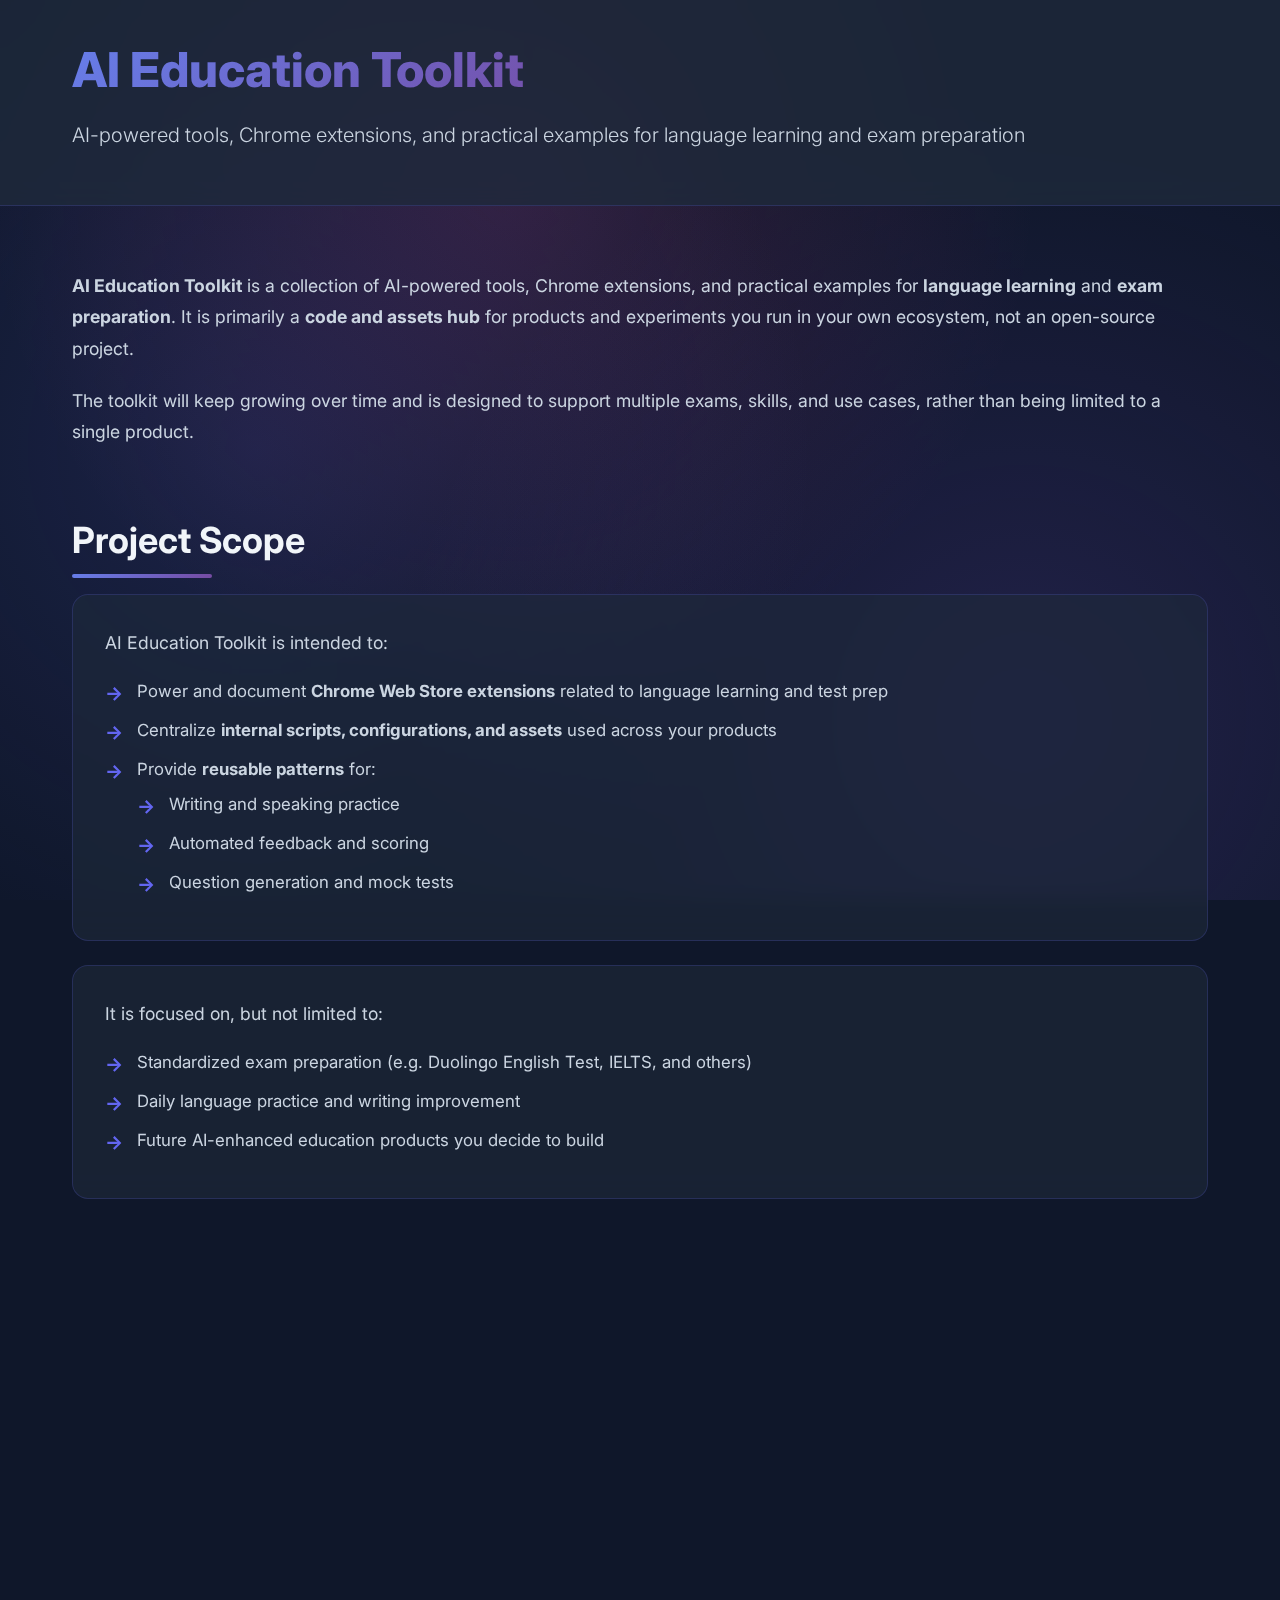
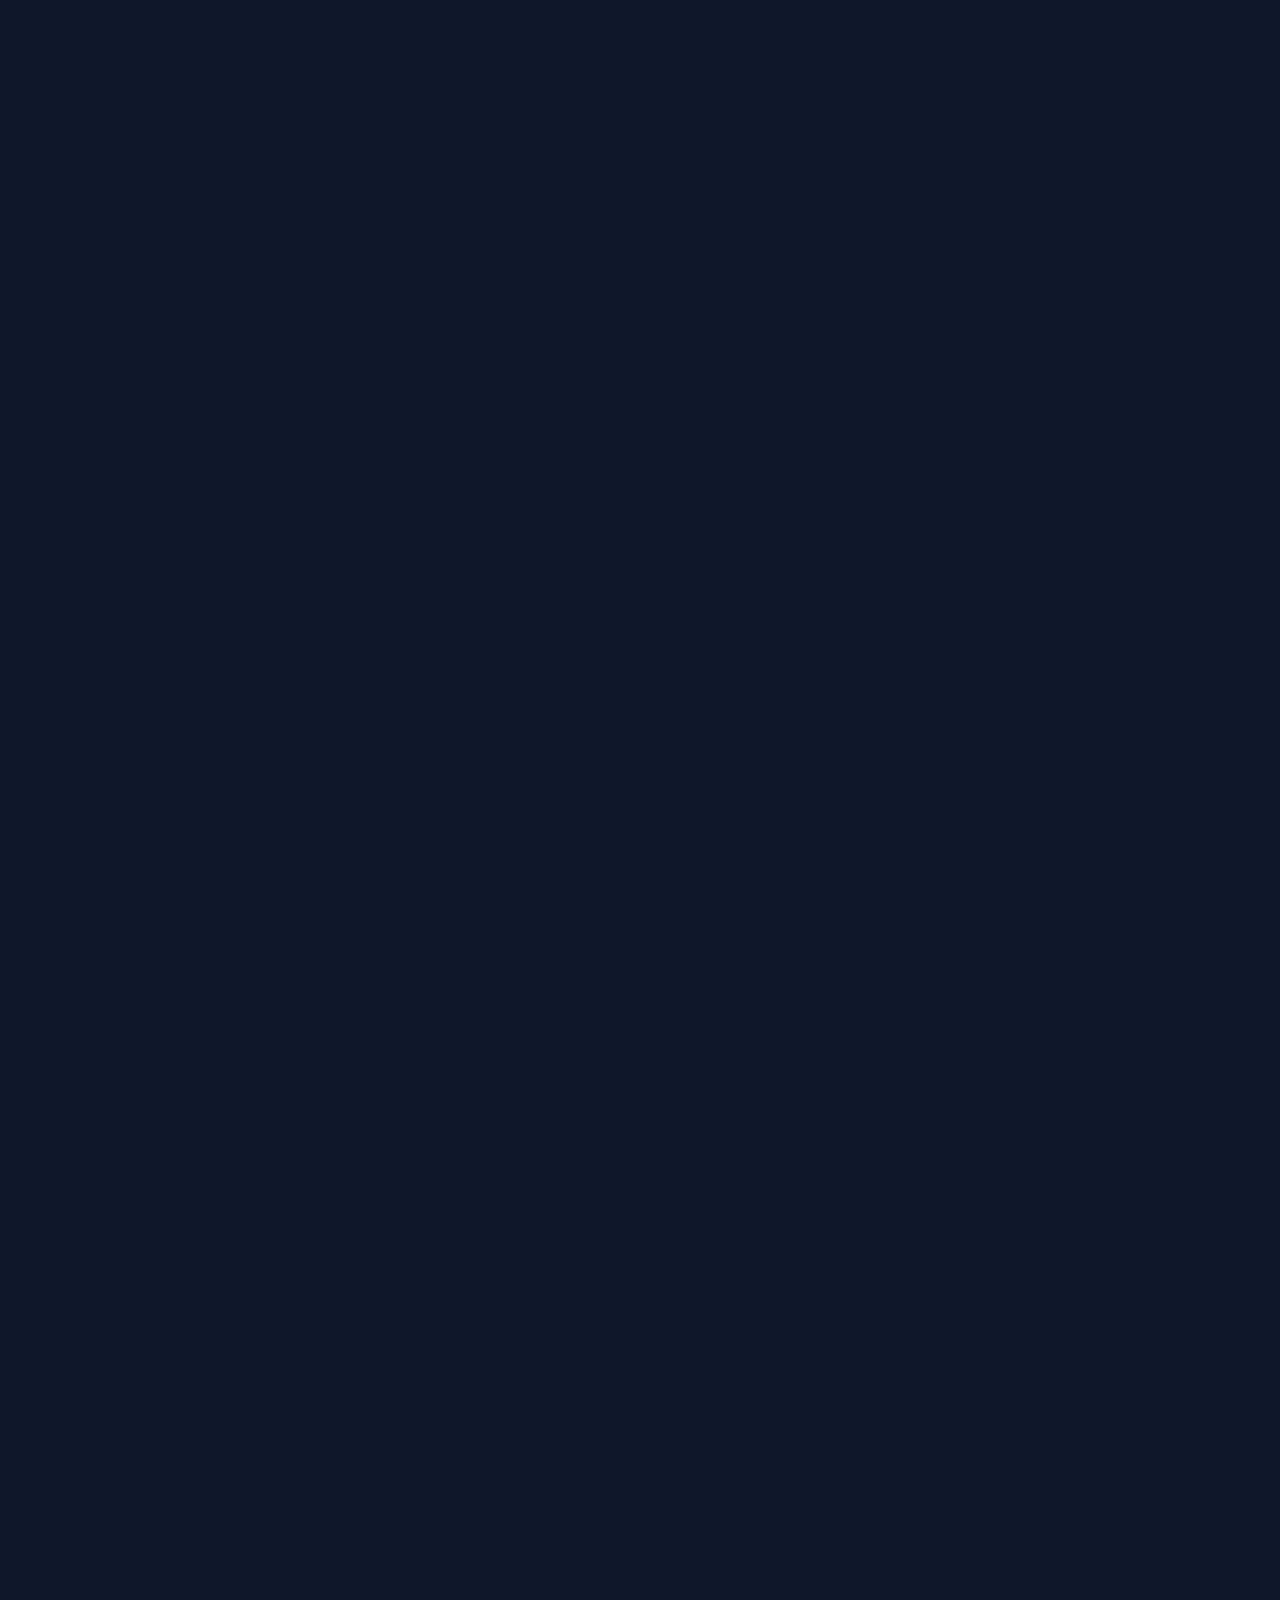
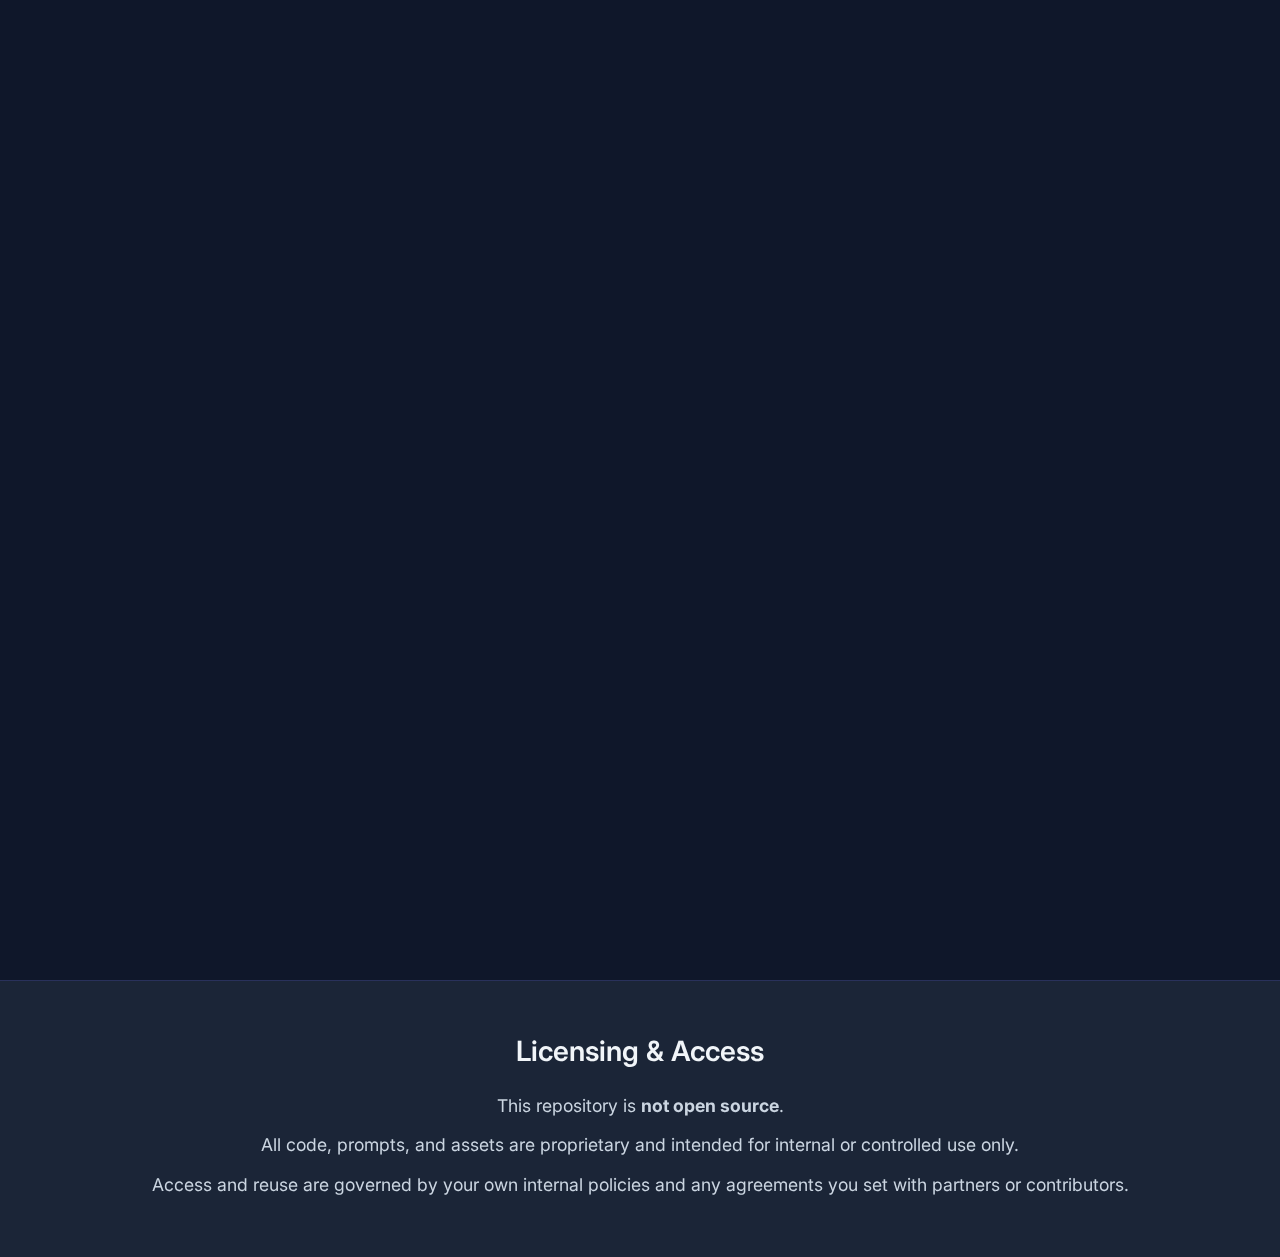
<file: index.html>
<!DOCTYPE html>
<html lang="en">
<head>
    <meta charset="UTF-8">
    <meta name="viewport" content="width=device-width, initial-scale=1.0">
    <meta name="description" content="AI Education Toolkit - A collection of AI-powered tools, Chrome extensions, and practical examples for language learning and exam preparation.">
    <meta name="keywords" content="AI Education, Language Learning, Exam Preparation, IELTS, DET, Chrome Extensions">
    <meta name="author" content="AI Education Toolkit">
    <title>AI Education Toolkit</title>
    
    <link rel="preconnect" href="https://fonts.googleapis.com">
    <link rel="preconnect" href="https://fonts.gstatic.com" crossorigin>
    <link href="https://fonts.googleapis.com/css2?family=Inter:wght@300;400;500;600;700;800&display=swap" rel="stylesheet">
    
    <style>
        * {
            margin: 0;
            padding: 0;
            box-sizing: border-box;
        }
        
        :root {
            --primary-color: #6366f1;
            --secondary-color: #8b5cf6;
            --accent-color: #ec4899;
            --dark-bg: #0f172a;
            --card-bg: #1e293b;
            --text-primary: #f1f5f9;
            --text-secondary: #cbd5e1;
            --gradient-1: linear-gradient(135deg, #667eea 0%, #764ba2 100%);
            --gradient-2: linear-gradient(135deg, #f093fb 0%, #f5576c 100%);
            --gradient-3: linear-gradient(135deg, #4facfe 0%, #00f2fe 100%);
        }
        
        body {
            font-family: 'Inter', -apple-system, BlinkMacSystemFont, 'Segoe UI', sans-serif;
            background: var(--dark-bg);
            color: var(--text-primary);
            line-height: 1.6;
            overflow-x: hidden;
        }
        
        /* Animated Background */
        body::before {
            content: '';
            position: fixed;
            top: 0;
            left: 0;
            width: 100%;
            height: 100%;
            background: 
                radial-gradient(circle at 20% 50%, rgba(99, 102, 241, 0.15) 0%, transparent 50%),
                radial-gradient(circle at 80% 80%, rgba(139, 92, 246, 0.15) 0%, transparent 50%),
                radial-gradient(circle at 40% 20%, rgba(236, 72, 153, 0.15) 0%, transparent 50%);
            z-index: -1;
            animation: backgroundShift 20s ease infinite;
        }
        
        @keyframes backgroundShift {
            0%, 100% { opacity: 1; }
            50% { opacity: 0.8; }
        }
        
        /* Header */
        header {
            background: rgba(30, 41, 59, 0.8);
            backdrop-filter: blur(10px);
            padding: 2rem 0;
            position: sticky;
            top: 0;
            z-index: 1000;
            border-bottom: 1px solid rgba(99, 102, 241, 0.2);
        }
        
        .header-content {
            max-width: 1200px;
            margin: 0 auto;
            padding: 0 2rem;
        }
        
        h1 {
            font-size: 3rem;
            font-weight: 800;
            background: linear-gradient(135deg, #667eea 0%, #764ba2 50%, #f093fb 100%);
            -webkit-background-clip: text;
            -webkit-text-fill-color: transparent;
            background-clip: text;
            margin-bottom: 0.5rem;
            animation: fadeInDown 0.8s ease;
        }
        
        .tagline {
            font-size: 1.25rem;
            color: var(--text-secondary);
            font-weight: 300;
            animation: fadeInUp 0.8s ease 0.2s both;
        }
        
        /* Container */
        .container {
            max-width: 1200px;
            margin: 0 auto;
            padding: 4rem 2rem;
        }
        
        /* Section Styles */
        section {
            margin-bottom: 4rem;
            animation: fadeInUp 0.8s ease;
        }
        
        h2 {
            font-size: 2.25rem;
            font-weight: 700;
            margin-bottom: 1.5rem;
            color: var(--text-primary);
            position: relative;
            display: inline-block;
        }
        
        h2::after {
            content: '';
            position: absolute;
            bottom: -8px;
            left: 0;
            width: 60%;
            height: 4px;
            background: var(--gradient-1);
            border-radius: 2px;
        }
        
        h3 {
            font-size: 1.75rem;
            font-weight: 600;
            margin: 2rem 0 1rem;
            color: var(--primary-color);
        }
        
        p {
            color: var(--text-secondary);
            margin-bottom: 1.25rem;
            font-size: 1.1rem;
            line-height: 1.8;
        }
        
        /* Cards */
        .card {
            background: rgba(30, 41, 59, 0.6);
            backdrop-filter: blur(10px);
            border: 1px solid rgba(99, 102, 241, 0.2);
            border-radius: 16px;
            padding: 2rem;
            margin-bottom: 1.5rem;
            transition: all 0.3s ease;
            position: relative;
            overflow: hidden;
        }
        
        .card::before {
            content: '';
            position: absolute;
            top: 0;
            left: 0;
            width: 100%;
            height: 100%;
            background: var(--gradient-1);
            opacity: 0;
            transition: opacity 0.3s ease;
            z-index: -1;
        }
        
        .card:hover {
            transform: translateY(-5px);
            border-color: rgba(99, 102, 241, 0.5);
            box-shadow: 0 20px 40px rgba(99, 102, 241, 0.2);
        }
        
        .card:hover::before {
            opacity: 0.05;
        }
        
        /* Lists */
        ul {
            list-style: none;
            margin-left: 0;
            padding-left: 0;
        }
        
        ul li {
            color: var(--text-secondary);
            margin-bottom: 0.75rem;
            padding-left: 2rem;
            position: relative;
            font-size: 1.05rem;
        }
        
        ul li::before {
            content: '→';
            position: absolute;
            left: 0;
            color: var(--primary-color);
            font-weight: bold;
            font-size: 1.2rem;
        }
        
        /* Grid for Tool Types */
        .tools-grid {
            display: grid;
            grid-template-columns: repeat(auto-fit, minmax(300px, 1fr));
            gap: 2rem;
            margin-top: 2rem;
        }
        
        .tool-card {
            background: rgba(30, 41, 59, 0.6);
            backdrop-filter: blur(10px);
            border: 1px solid rgba(99, 102, 241, 0.2);
            border-radius: 16px;
            padding: 2rem;
            transition: all 0.3s ease;
            position: relative;
            overflow: hidden;
        }
        
        .tool-card::before {
            content: '';
            position: absolute;
            top: -50%;
            left: -50%;
            width: 200%;
            height: 200%;
            background: radial-gradient(circle, rgba(99, 102, 241, 0.1) 0%, transparent 70%);
            transition: transform 0.6s ease;
        }
        
        .tool-card:hover::before {
            transform: translate(25%, 25%);
        }
        
        .tool-card:hover {
            transform: translateY(-8px);
            border-color: var(--primary-color);
            box-shadow: 0 20px 40px rgba(99, 102, 241, 0.3);
        }
        
        .tool-number {
            display: inline-flex;
            align-items: center;
            justify-content: center;
            width: 40px;
            height: 40px;
            background: var(--gradient-1);
            border-radius: 12px;
            font-size: 1.5rem;
            font-weight: 700;
            margin-bottom: 1rem;
        }
        
        /* Product Links */
        .product-link {
            display: inline-block;
            color: var(--primary-color);
            text-decoration: none;
            padding: 0.5rem 1.5rem;
            border: 2px solid var(--primary-color);
            border-radius: 8px;
            margin: 0.5rem 0.5rem 0.5rem 0;
            transition: all 0.3s ease;
            font-weight: 500;
        }
        
        .product-link:hover {
            background: var(--primary-color);
            color: white;
            transform: translateY(-2px);
            box-shadow: 0 10px 20px rgba(99, 102, 241, 0.3);
        }
        
        /* Branches Section */
        .branch-item {
            background: rgba(99, 102, 241, 0.05);
            border-left: 4px solid var(--primary-color);
            padding: 1rem 1.5rem;
            margin-bottom: 1rem;
            border-radius: 0 8px 8px 0;
            transition: all 0.3s ease;
        }
        
        .branch-item:hover {
            background: rgba(99, 102, 241, 0.1);
            transform: translateX(5px);
        }
        
        .branch-name {
            font-weight: 600;
            color: var(--primary-color);
            font-size: 1.1rem;
            margin-bottom: 0.25rem;
        }
        
        .branch-description {
            color: var(--text-secondary);
            font-size: 0.95rem;
            margin: 0;
        }
        
        /* Footer */
        footer {
            background: rgba(30, 41, 59, 0.8);
            backdrop-filter: blur(10px);
            border-top: 1px solid rgba(99, 102, 241, 0.2);
            padding: 3rem 2rem;
            margin-top: 4rem;
        }
        
        .footer-content {
            max-width: 1200px;
            margin: 0 auto;
            text-align: center;
        }
        
        .footer-content h3 {
            margin: 0 0 1rem 0;
            color: var(--text-primary);
        }
        
        .footer-content p {
            color: var(--text-secondary);
            margin: 0.5rem 0;
        }
        
        /* Animations */
        @keyframes fadeInDown {
            from {
                opacity: 0;
                transform: translateY(-30px);
            }
            to {
                opacity: 1;
                transform: translateY(0);
            }
        }
        
        @keyframes fadeInUp {
            from {
                opacity: 0;
                transform: translateY(30px);
            }
            to {
                opacity: 1;
                transform: translateY(0);
            }
        }
        
        /* Responsive Design */
        @media (max-width: 768px) {
            h1 {
                font-size: 2rem;
            }
            
            .tagline {
                font-size: 1rem;
            }
            
            h2 {
                font-size: 1.75rem;
            }
            
            h3 {
                font-size: 1.5rem;
            }
            
            .container {
                padding: 2rem 1rem;
            }
            
            .tools-grid {
                grid-template-columns: 1fr;
            }
        }
        
        /* Scroll Indicator */
        .scroll-indicator {
            position: fixed;
            top: 0;
            left: 0;
            height: 4px;
            background: var(--gradient-1);
            z-index: 9999;
            transition: width 0.1s ease;
        }
    </style>
</head>
<body>
    <div class="scroll-indicator" id="scrollIndicator"></div>
    
    <header>
        <div class="header-content">
            <h1>AI Education Toolkit</h1>
            <p class="tagline">AI-powered tools, Chrome extensions, and practical examples for language learning and exam preparation</p>
        </div>
    </header>
    
    <div class="container">
        <section id="intro">
            <p><strong>AI Education Toolkit</strong> is a collection of AI-powered tools, Chrome extensions, and practical examples for <strong>language learning</strong> and <strong>exam preparation</strong>. It is primarily a <strong>code and assets hub</strong> for products and experiments you run in your own ecosystem, not an open-source project.</p>
            
            <p>The toolkit will keep growing over time and is designed to support multiple exams, skills, and use cases, rather than being limited to a single product.</p>
        </section>
        
        <section id="scope">
            <h2>Project Scope</h2>
            <div class="card">
                <p>AI Education Toolkit is intended to:</p>
                <ul>
                    <li>Power and document <strong>Chrome Web Store extensions</strong> related to language learning and test prep</li>
                    <li>Centralize <strong>internal scripts, configurations, and assets</strong> used across your products</li>
                    <li>Provide <strong>reusable patterns</strong> for:
                        <ul style="margin-top: 0.5rem;">
                            <li>Writing and speaking practice</li>
                            <li>Automated feedback and scoring</li>
                            <li>Question generation and mock tests</li>
                        </ul>
                    </li>
                </ul>
            </div>
            
            <div class="card">
                <p>It is focused on, but not limited to:</p>
                <ul>
                    <li>Standardized exam preparation (e.g. Duolingo English Test, IELTS, and others)</li>
                    <li>Daily language practice and writing improvement</li>
                    <li>Future AI-enhanced education products you decide to build</li>
                </ul>
            </div>
        </section>
        
        <section id="tools">
            <h2>Types of Tools in This Toolkit</h2>
            
            <div class="tools-grid">
                <div class="tool-card">
                    <div class="tool-number">1</div>
                    <h3>Chrome Extensions</h3>
                    <p>This repository will host the code and assets for multiple Chrome extensions, such as:</p>
                    <ul>
                        <li>Extensions that assist with <strong>writing and speaking practice</strong> directly inside the browser</li>
                        <li>Page-level tools that:
                            <ul style="margin-top: 0.5rem;">
                                <li>Highlight or correct language issues</li>
                                <li>Generate explanations, examples, and practice questions</li>
                                <li>Help users interact with exam-style tasks while browsing</li>
                            </ul>
                        </li>
                    </ul>
                    <p>Each extension can have its own folder/branch with manifest files, UI components, content scripts, and configuration files.</p>
                </div>
                
                <div class="tool-card">
                    <div class="tool-number">2</div>
                    <h3>Language Learning & Exam Utilities</h3>
                    <p>The toolkit can also include internal utilities such as:</p>
                    <ul>
                        <li>Scripts for generating or organizing <strong>question banks</strong></li>
                        <li>Logic for building <strong>mock tests</strong> and <strong>adaptive practice flows</strong></li>
                        <li>Functions for:
                            <ul style="margin-top: 0.5rem;">
                                <li>Draft evaluation and feedback (writing/speaking)</li>
                                <li>Score estimation based on exam-style rubrics</li>
                                <li>Report generation and progress tracking</li>
                            </ul>
                        </li>
                    </ul>
                </div>
                
                <div class="tool-card">
                    <div class="tool-number">3</div>
                    <h3>Prompt and Configuration Templates</h3>
                    <p>To keep behavior consistent across tools, this repo may store:</p>
                    <ul>
                        <li><strong>Prompt templates</strong> for different tasks and exams</li>
                        <li>Rubrics and scoring criteria for writing and speaking</li>
                        <li>Configuration files (JSON/YAML or similar) that define:
                            <ul style="margin-top: 0.5rem;">
                                <li>Skill focus (reading, listening, speaking, writing)</li>
                                <li>Difficulty levels and learning paths</li>
                                <li>Feedback style and level of detail</li>
                            </ul>
                        </li>
                    </ul>
                    <p>These templates can be reused across your website, extensions, and any future applications.</p>
                </div>
            </div>
        </section>
        
        <section id="products">
            <h2>Relationship with Existing Products</h2>
            <div class="card">
                <p>This toolkit supports and is informed by your existing products and platforms:</p>
                <div style="margin-top: 2rem;">
                    <a href="https://www.detpractice.com/" class="product-link" target="_blank">DET Practice – Duolingo English Test preparation platform</a>
                    <a href="http://ieltswriting.ai/" class="product-link" target="_blank">IELTS Writing AI – IELTS Writing practice and feedback</a>
                </div>
                <p style="margin-top: 2rem;">The repository is used to organize and maintain the underlying logic, assets, and experiments that help power or inspire such products, as well as future tools you may launch.</p>
            </div>
        </section>
        
        <section id="structure">
            <h2>Branches and Structure</h2>
            <div class="card">
                <p>You can organize this repository by branches or directories:</p>
                
                <div class="branch-item">
                    <div class="branch-name">main</div>
                    <p class="branch-description">High-level documentation, shared assets, and common utilities.</p>
                </div>
                
                <div class="branch-item">
                    <div class="branch-name">Duolingo-English-Test-Practice-Toolkit</div>
                    <p class="branch-description">Resources and code specifically related to Duolingo English Test practice logic.</p>
                </div>
                
                <div class="branch-item">
                    <div class="branch-name">IELTS-Writing-Extension</div>
                    <p class="branch-description">Code and assets for IELTS-focused browser extensions and tools.</p>
                </div>
                
                <p style="margin-top: 2rem;">Additional branches or folders can be added for:</p>
                <ul style="margin-top: 1rem;">
                    <li>New exams (TOEFL, PTE, etc.)</li>
                    <li>Generic writing or speaking assistants</li>
                    <li>Teacher-oriented dashboards or helper tools</li>
                </ul>
            </div>
        </section>
        
        <section id="audience">
            <h2>Intended Audience</h2>
            <div class="card">
                <p>Although the code itself is not open-sourced for public reuse, the structure and documentation are designed with several audiences in mind:</p>
                <ul style="margin-top: 1.5rem;">
                    <li><strong>Internal developers / product teams</strong><br>
                        <span style="color: var(--text-secondary); font-size: 0.95rem;">To quickly build, update, and maintain educational AI tools and extensions.</span>
                    </li>
                    <li><strong>Content and curriculum designers</strong><br>
                        <span style="color: var(--text-secondary); font-size: 0.95rem;">To align question types, rubrics, and feedback styles across different products.</span>
                    </li>
                    <li><strong>Partners and collaborators</strong><br>
                        <span style="color: var(--text-secondary); font-size: 0.95rem;">To understand the capabilities and direction of your AI education ecosystem.</span>
                    </li>
                </ul>
            </div>
        </section>
    </div>
    
    <footer>
        <div class="footer-content">
            <h3>Licensing & Access</h3>
            <p>This repository is <strong>not open source</strong>.</p>
            <p>All code, prompts, and assets are proprietary and intended for internal or controlled use only.</p>
            <p>Access and reuse are governed by your own internal policies and any agreements you set with partners or contributors.</p>
        </div>
    </footer>
    
    <script>
        // Scroll indicator
        window.addEventListener('scroll', () => {
            const winScroll = document.body.scrollTop || document.documentElement.scrollTop;
            const height = document.documentElement.scrollHeight - document.documentElement.clientHeight;
            const scrolled = (winScroll / height) * 100;
            document.getElementById('scrollIndicator').style.width = scrolled + '%';
        });
        
        // Smooth scroll for anchor links
        document.querySelectorAll('a[href^="#"]').forEach(anchor => {
            anchor.addEventListener('click', function (e) {
                e.preventDefault();
                const target = document.querySelector(this.getAttribute('href'));
                if (target) {
                    target.scrollIntoView({
                        behavior: 'smooth',
                        block: 'start'
                    });
                }
            });
        });
        
        // Add fade-in animation to sections on scroll
        const observerOptions = {
            threshold: 0.1,
            rootMargin: '0px 0px -100px 0px'
        };
        
        const observer = new IntersectionObserver((entries) => {
            entries.forEach(entry => {
                if (entry.isIntersecting) {
                    entry.target.style.opacity = '1';
                    entry.target.style.transform = 'translateY(0)';
                }
            });
        }, observerOptions);
        
        document.querySelectorAll('section').forEach(section => {
            section.style.opacity = '0';
            section.style.transform = 'translateY(20px)';
            section.style.transition = 'opacity 0.6s ease, transform 0.6s ease';
            observer.observe(section);
        });
    </script>
</body>
</html>
</file>
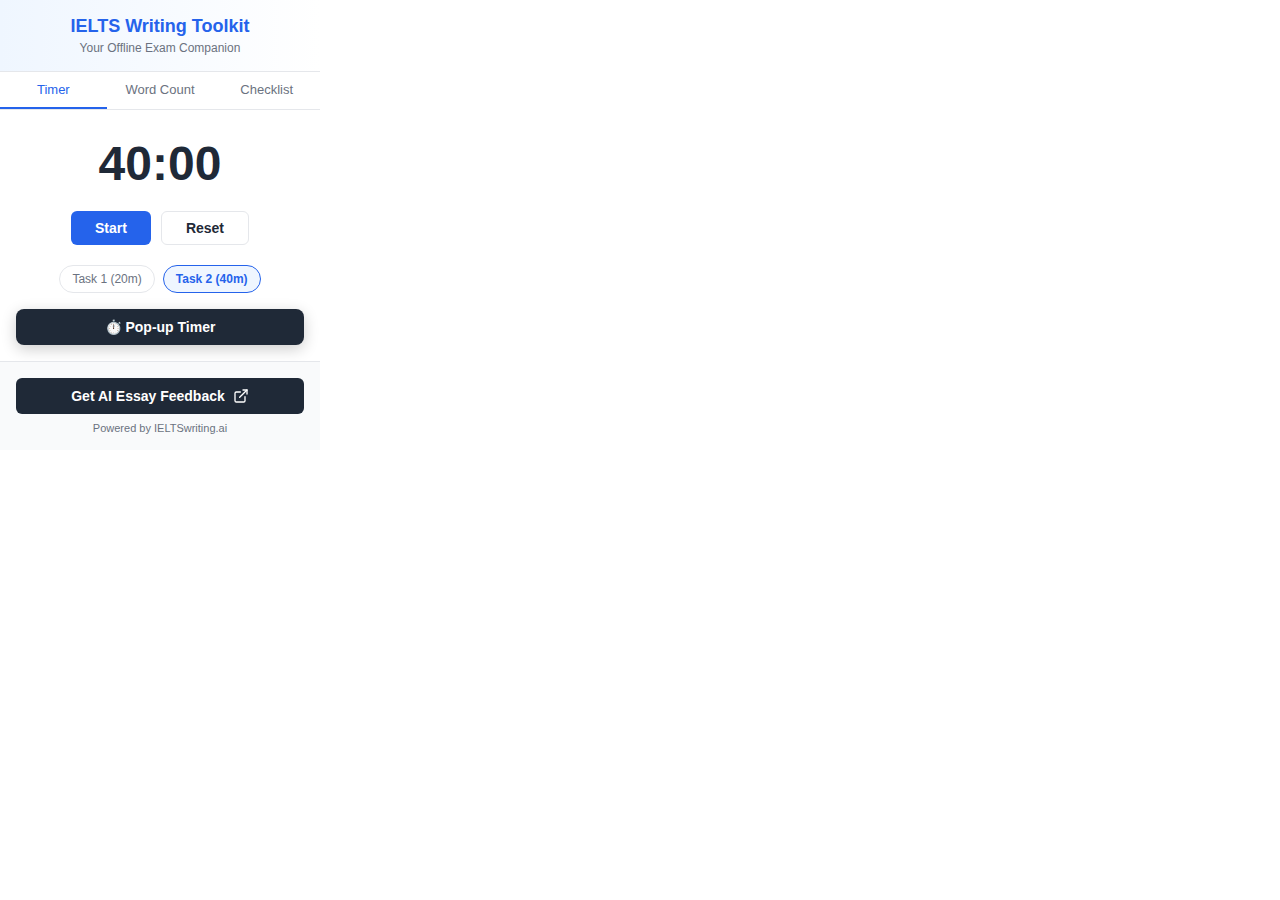
<file: popup.html>
<!DOCTYPE html>
<html lang="en">

<head>
  <meta charset="UTF-8">
  <meta name="viewport" content="width=device-width, initial-scale=1.0">
  <title>IELTS Writing Toolkit</title>
  <link rel="stylesheet" href="popup.css">
</head>

<body>
  <div class="container">
    <header>
      <h1>IELTS Writing Toolkit</h1>
      <p class="subtitle">Your Offline Exam Companion</p>
    </header>

    <div class="tabs">
      <button class="tab-btn active" data-tab="timer">Timer</button>
      <button class="tab-btn" data-tab="word-counter">Word Count</button>
      <button class="tab-btn" data-tab="checklist">Checklist</button>
    </div>

    <div class="tab-content active" id="timer">
      <div class="timer-display">
        <span id="minutes">40</span>:<span id="seconds">00</span>
      </div>
      <div class="timer-controls">
        <button id="start-btn" class="primary-btn">Start</button>
        <button id="reset-btn" class="secondary-btn">Reset</button>
      </div>
      <div class="timer-presets">
        <button class="preset-btn" data-time="20">Task 1 (20m)</button>
        <button class="preset-btn active-preset" data-time="40">Task 2 (40m)</button>
      </div>
      <button id="pin-timer-btn" class="pin-btn">
        ⏱️ Pop-up Timer
      </button>
    </div>

    <div class="tab-content" id="word-counter">
      <div class="word-counter-header">
        <label for="task-select">Task Type:</label>
        <select id="task-select" class="task-select">
          <option value="1">Task 1 (Min: 150 words)</option>
          <option value="2" selected>Task 2 (Min: 250 words)</option>
        </select>
      </div>

      <textarea id="essay-input" class="essay-input" placeholder="Paste or type your essay here..."></textarea>

      <div class="word-count-display">
        <div class="count-number">
          <span id="word-count">0</span> words
        </div>
        <div class="count-status warning" id="count-status">
          <span class="status-icon">⚠️</span>
          <span id="status-text">Need 250 more words</span>
        </div>
      </div>

      <button id="clear-text-btn" class="clear-btn">Clear Text</button>
    </div>

    <div class="tab-content" id="checklist">
      <div class="checklist-group">
        <h3>Task 1 Criteria</h3>
        <label><input type="checkbox"> Paraphrase the question</label>
        <label><input type="checkbox"> Overview of main trends</label>
        <label><input type="checkbox"> Data to support features</label>
        <label><input type="checkbox"> No personal opinion</label>
      </div>
      <div class="checklist-group">
        <h3>Task 2 Criteria</h3>
        <label><input type="checkbox"> Clear position (Thesis)</label>
        <label><input type="checkbox"> Topic sentences per paragraph</label>
        <label><input type="checkbox"> Supporting arguments/examples</label>
        <label><input type="checkbox"> Clear conclusion</label>
      </div>
    </div>

    <footer>
      <a href="https://ieltswriting.ai/?utm_source=chrome_extension&utm_medium=extension_popup" target="_blank"
        class="cta-button">
        <span>Get AI Essay Feedback</span>
        <svg width="16" height="16" viewBox="0 0 24 24" fill="none" stroke="currentColor" stroke-width="2"
          stroke-linecap="round" stroke-linejoin="round">
          <path d="M18 13v6a2 2 0 0 1-2 2H5a2 2 0 0 1-2-2V8a2 2 0 0 1 2-2h6"></path>
          <polyline points="15 3 21 3 21 9"></polyline>
          <line x1="10" y1="14" x2="21" y2="3"></line>
        </svg>
      </a>
      <p class="footer-note">Powered by <a href="https://ieltswriting.ai/" target="_blank">IELTSwriting.ai</a></p>
    </footer>
  </div>
  <script src="popup.js"></script>
</body>

</html>
</file>
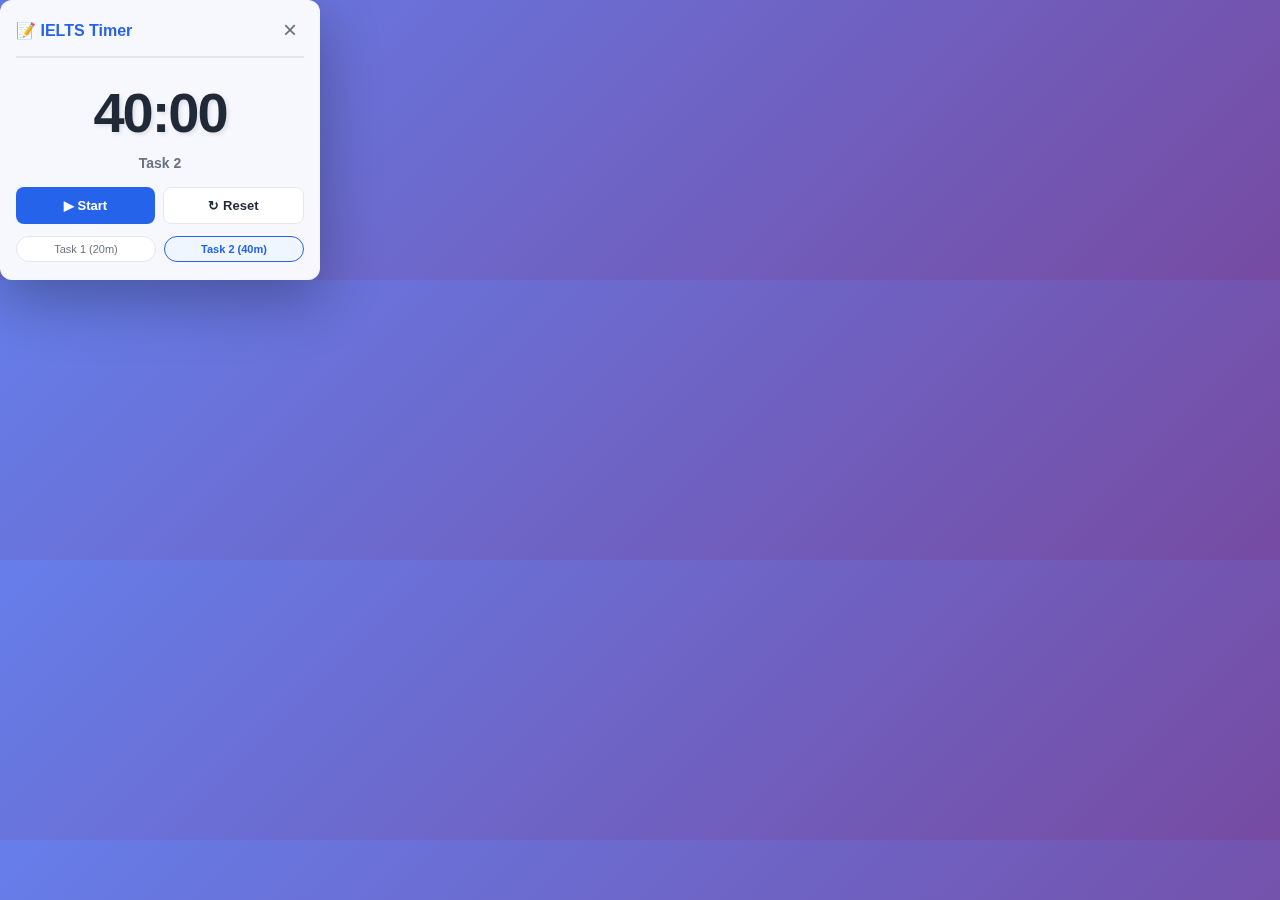
<file: timer-window.html>
<!DOCTYPE html>
<html lang="en">

<head>
    <meta charset="UTF-8">
    <meta name="viewport" content="width=device-width, initial-scale=1.0">
    <title>IELTS Timer</title>
    <link rel="stylesheet" href="timer-window.css">
</head>

<body>
    <div class="pinned-container">
        <div class="header">
            <h1>📝 IELTS Timer</h1>
            <button id="close-btn" class="close-btn" title="Close">×</button>
        </div>

        <div class="timer-display">
            <span id="minutes">40</span>:<span id="seconds">00</span>
        </div>

        <div class="timer-info">
            <span id="task-label">Task 2</span>
        </div>

        <div class="timer-controls">
            <button id="start-btn" class="control-btn primary">▶ Start</button>
            <button id="reset-btn" class="control-btn secondary">↻ Reset</button>
        </div>

        <div class="timer-presets">
            <button class="preset-btn" data-time="20">Task 1 (20m)</button>
            <button class="preset-btn active-preset" data-time="40">Task 2 (40m)</button>
        </div>
    </div>
    <script src="timer-window.js"></script>
</body>

</html>
</file>
<file: popup.css>
:root {
  --primary-color: #2563eb;
  --primary-hover: #1d4ed8;
  --bg-color: #ffffff;
  --text-color: #1f2937;
  --text-secondary: #6b7280;
  --border-color: #e5e7eb;
  --success-color: #10b981;
  --bg-secondary: #f9fafb;
}

body {
  font-family: 'Inter', -apple-system, BlinkMacSystemFont, "Segoe UI", Roboto, Helvetica, Arial, sans-serif;
  margin: 0;
  padding: 0;
  width: 320px;
  background-color: var(--bg-color);
  color: var(--text-color);
}

.container {
  display: flex;
  flex-direction: column;
  height: 100%;
}

header {
  padding: 16px;
  background: linear-gradient(to right, #eff6ff, #ffffff);
  border-bottom: 1px solid var(--border-color);
  text-align: center;
}

h1 {
  margin: 0;
  font-size: 18px;
  font-weight: 700;
  color: var(--primary-color);
}

.subtitle {
  margin: 4px 0 0;
  font-size: 12px;
  color: var(--text-secondary);
}

.tabs {
  display: flex;
  border-bottom: 1px solid var(--border-color);
}

.tab-btn {
  flex: 1;
  padding: 10px 8px;
  background: none;
  border: none;
  font-size: 13px;
  font-weight: 500;
  color: var(--text-secondary);
  cursor: pointer;
  transition: all 0.2s;
  border-bottom: 2px solid transparent;
}

.tab-btn:hover {
  color: var(--primary-color);
  background-color: var(--bg-secondary);
}

.tab-btn.active {
  color: var(--primary-color);
  border-bottom-color: var(--primary-color);
}

.tab-content {
  display: none;
  padding: 16px;
  min-height: 200px;
}

.tab-content.active {
  display: block;
  animation: fadeIn 0.2s ease-out;
}

@keyframes fadeIn {
  from {
    opacity: 0;
    transform: translateY(5px);
  }

  to {
    opacity: 1;
    transform: translateY(0);
  }
}

/* Timer Styles */
.timer-display {
  font-size: 48px;
  font-weight: 700;
  text-align: center;
  font-variant-numeric: tabular-nums;
  color: var(--text-color);
  margin: 10px 0 20px;
}

.timer-controls {
  display: flex;
  gap: 10px;
  justify-content: center;
  margin-bottom: 20px;
}

.primary-btn,
.secondary-btn {
  padding: 8px 24px;
  border-radius: 6px;
  font-size: 14px;
  font-weight: 600;
  cursor: pointer;
  transition: all 0.2s;
}

.primary-btn {
  background-color: var(--primary-color);
  color: white;
  border: none;
}

.primary-btn:hover {
  background-color: var(--primary-hover);
}

.secondary-btn {
  background-color: white;
  color: var(--text-color);
  border: 1px solid var(--border-color);
}

.secondary-btn:hover {
  background-color: var(--bg-secondary);
  border-color: #d1d5db;
}

.timer-presets {
  display: flex;
  gap: 8px;
  justify-content: center;
}

.preset-btn {
  padding: 6px 12px;
  font-size: 12px;
  border: 1px solid var(--border-color);
  background: white;
  border-radius: 16px;
  cursor: pointer;
  color: var(--text-secondary);
}

.preset-btn:hover {
  border-color: var(--primary-color);
  color: var(--primary-color);
}

.preset-btn.active-preset {
  background-color: #eff6ff;
  border-color: var(--primary-color);
  color: var(--primary-color);
  font-weight: 600;
}

/* Pop-up Timer Button */
.pin-btn {
  width: 100%;
  margin-top: 16px;
  padding: 10px 16px;
  background: #1f2937;
  color: white;
  border: none;
  border-radius: 8px;
  font-size: 14px;
  font-weight: 600;
  cursor: pointer;
  transition: all 0.3s;
  box-shadow: 0 4px 15px rgba(0, 0, 0, 0.2);
}

.pin-btn:hover {
  background: #111827;
  transform: translateY(-2px);
  box-shadow: 0 6px 20px rgba(0, 0, 0, 0.3);
}

.pin-btn:active {
  transform: translateY(0);
}

/* Word Counter Styles */
.word-counter-header {
  display: flex;
  align-items: center;
  justify-content: space-between;
  margin-bottom: 12px;
  padding-bottom: 10px;
  border-bottom: 1px solid var(--border-color);
}

.word-counter-header label {
  font-size: 13px;
  font-weight: 600;
  color: var(--text-color);
}

.task-select {
  padding: 6px 10px;
  border: 1px solid var(--border-color);
  border-radius: 6px;
  font-size: 12px;
  color: var(--text-color);
  background-color: white;
  cursor: pointer;
  transition: all 0.2s;
}

.task-select:hover {
  border-color: var(--primary-color);
}

.task-select:focus {
  outline: none;
  border-color: var(--primary-color);
  box-shadow: 0 0 0 3px rgba(37, 99, 235, 0.1);
}

.essay-input {
  width: 100%;
  min-height: 180px;
  padding: 12px;
  border: 2px solid var(--border-color);
  border-radius: 8px;
  font-family: inherit;
  font-size: 13px;
  line-height: 1.6;
  resize: vertical;
  transition: all 0.2s;
  box-sizing: border-box;
}

.essay-input:focus {
  outline: none;
  border-color: var(--primary-color);
  box-shadow: 0 0 0 3px rgba(37, 99, 235, 0.1);
}

.essay-input::placeholder {
  color: var(--text-secondary);
}

.word-count-display {
  margin-top: 12px;
  padding: 12px;
  background-color: var(--bg-secondary);
  border-radius: 8px;
  display: flex;
  justify-content: space-between;
  align-items: center;
}

.count-number {
  font-size: 20px;
  font-weight: 700;
  color: var(--text-color);
}

.count-status {
  display: flex;
  align-items: center;
  gap: 6px;
  font-size: 13px;
  font-weight: 500;
}

.count-status.warning {
  color: #dc2626;
}

.count-status.success {
  color: var(--success-color);
}

.status-icon {
  font-size: 16px;
}

.clear-btn {
  width: 100%;
  margin-top: 12px;
  padding: 8px 16px;
  background-color: white;
  color: var(--text-color);
  border: 1px solid var(--border-color);
  border-radius: 6px;
  font-size: 13px;
  font-weight: 500;
  cursor: pointer;
  transition: all 0.2s;
}

.clear-btn:hover {
  background-color: var(--bg-secondary);
  border-color: #d1d5db;
}

/* Checklist Styles */
.checklist-group {
  margin-bottom: 16px;
}

.checklist-group h3 {
  font-size: 14px;
  font-weight: 600;
  margin: 0 0 8px;
  color: var(--text-color);
}

.checklist-group label {
  display: flex;
  align-items: center;
  gap: 8px;
  font-size: 13px;
  color: var(--text-secondary);
  margin-bottom: 6px;
  cursor: pointer;
}

.checklist-group input[type="checkbox"] {
  accent-color: var(--primary-color);
  width: 16px;
  height: 16px;
}

/* Footer Styles */
footer {
  padding: 16px;
  background-color: var(--bg-secondary);
  border-top: 1px solid var(--border-color);
  text-align: center;
  margin-top: auto;
}

.cta-button {
  display: flex;
  align-items: center;
  justify-content: center;
  gap: 8px;
  width: 100%;
  padding: 10px;
  background-color: var(--text-color);
  color: white;
  text-decoration: none;
  border-radius: 6px;
  font-size: 14px;
  font-weight: 600;
  transition: background-color 0.2s;
  box-sizing: border-box;
}

.cta-button:hover {
  background-color: black;
}

.footer-note {
  margin: 8px 0 0;
  font-size: 11px;
  color: var(--text-secondary);
}

.footer-note a {
  color: var(--text-secondary);
  text-decoration: none;
}

.footer-note a:hover {
  text-decoration: underline;
}
</file>
<file: timer-window.css>
:root {
    --primary-color: #2563eb;
    --primary-hover: #1d4ed8;
    --bg-color: #ffffff;
    --text-color: #1f2937;
    --text-secondary: #6b7280;
    --border-color: #e5e7eb;
    --success-color: #10b981;
    --bg-secondary: #f9fafb;
}

* {
    margin: 0;
    padding: 0;
    box-sizing: border-box;
}

body {
    font-family: 'Inter', -apple-system, BlinkMacSystemFont, "Segoe UI", Roboto, Helvetica, Arial, sans-serif;
    background: linear-gradient(135deg, #667eea 0%, #764ba2 100%);
    color: var(--text-color);
    overflow: hidden;
    width: 320px;
    height: 280px;
}

.pinned-container {
    display: flex;
    flex-direction: column;
    height: 100%;
    background: rgba(255, 255, 255, 0.95);
    backdrop-filter: blur(10px);
    border-radius: 12px;
    padding: 16px;
    box-shadow: 0 20px 60px rgba(0, 0, 0, 0.3);
}

.header {
    display: flex;
    justify-content: space-between;
    align-items: center;
    margin-bottom: 12px;
    padding-bottom: 12px;
    border-bottom: 2px solid var(--border-color);
}

h1 {
    font-size: 16px;
    font-weight: 700;
    color: var(--primary-color);
    display: flex;
    align-items: center;
    gap: 6px;
}

.close-btn {
    background: none;
    border: none;
    font-size: 24px;
    color: var(--text-secondary);
    cursor: pointer;
    width: 28px;
    height: 28px;
    display: flex;
    align-items: center;
    justify-content: center;
    border-radius: 6px;
    transition: all 0.2s;
}

.close-btn:hover {
    background-color: #fee2e2;
    color: #dc2626;
}

.timer-display {
    font-size: 56px;
    font-weight: 700;
    text-align: center;
    font-variant-numeric: tabular-nums;
    color: var(--text-color);
    margin: 10px 0;
    text-shadow: 2px 2px 4px rgba(0, 0, 0, 0.1);
    letter-spacing: -2px;
}

.timer-info {
    text-align: center;
    font-size: 14px;
    font-weight: 600;
    color: var(--text-secondary);
    margin-bottom: 16px;
}

.timer-controls {
    display: flex;
    gap: 8px;
    justify-content: center;
    margin-bottom: 12px;
}

.control-btn {
    flex: 1;
    padding: 10px 16px;
    border-radius: 8px;
    font-size: 13px;
    font-weight: 600;
    cursor: pointer;
    transition: all 0.2s;
    border: none;
    display: flex;
    align-items: center;
    justify-content: center;
    gap: 6px;
}

.control-btn.primary {
    background-color: var(--primary-color);
    color: white;
}

.control-btn.primary:hover {
    background-color: var(--primary-hover);
    transform: translateY(-1px);
    box-shadow: 0 4px 12px rgba(37, 99, 235, 0.3);
}

.control-btn.primary.running {
    background-color: #f59e0b;
}

.control-btn.primary.running:hover {
    background-color: #d97706;
}

.control-btn.secondary {
    background-color: white;
    color: var(--text-color);
    border: 1px solid var(--border-color);
}

.control-btn.secondary:hover {
    background-color: var(--bg-secondary);
    transform: translateY(-1px);
}

.timer-presets {
    display: flex;
    gap: 8px;
    justify-content: center;
}

.preset-btn {
    flex: 1;
    padding: 6px 10px;
    font-size: 11px;
    font-weight: 500;
    border: 1px solid var(--border-color);
    background: white;
    border-radius: 16px;
    cursor: pointer;
    color: var(--text-secondary);
    transition: all 0.2s;
}

.preset-btn:hover {
    border-color: var(--primary-color);
    color: var(--primary-color);
    transform: scale(1.05);
}

.preset-btn.active-preset {
    background-color: #eff6ff;
    border-color: var(--primary-color);
    color: var(--primary-color);
    font-weight: 600;
}

/* Animations */
@keyframes pulse {

    0%,
    100% {
        opacity: 1;
    }

    50% {
        opacity: 0.7;
    }
}

.timer-display.running {
    animation: pulse 2s ease-in-out infinite;
}
</file>
